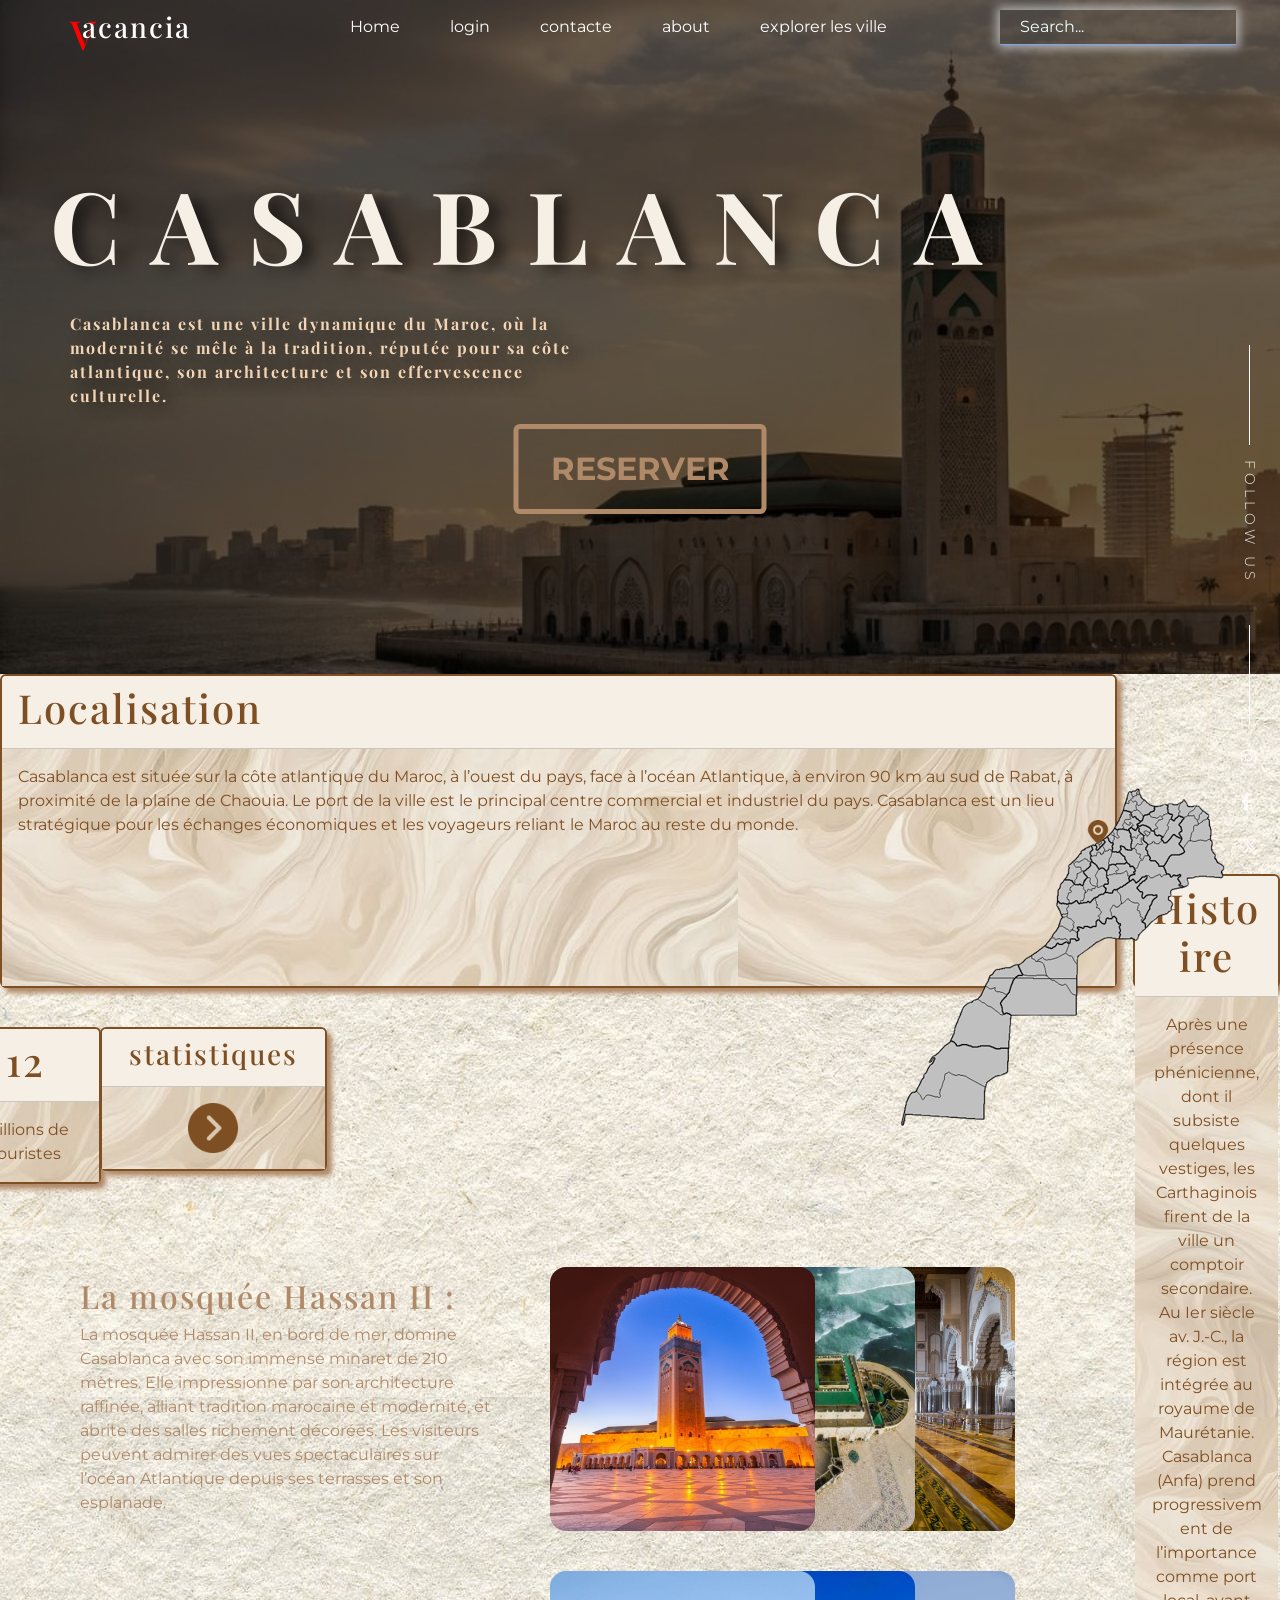
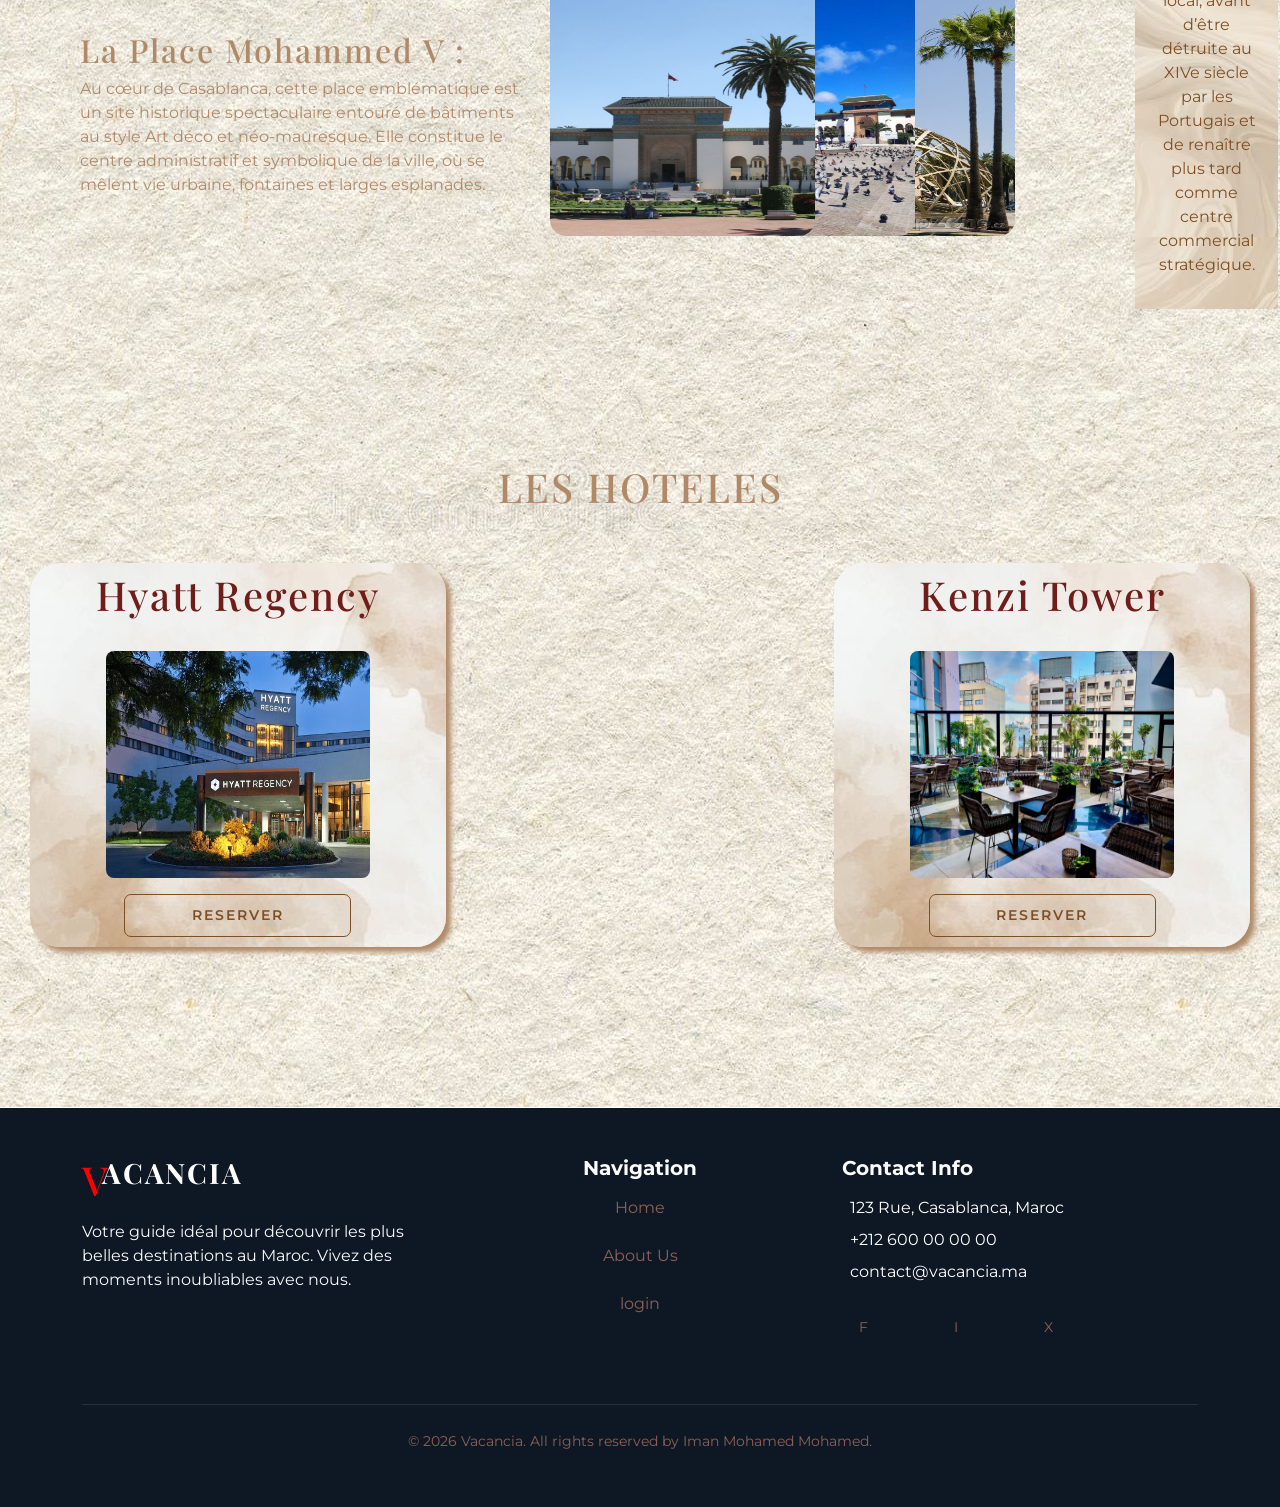
<file: casa.html>
<!DOCTYPE html>
<html lang="fr">

    <head>
        <title>Positionnement flottant</title>
        <meta charset="utf-8">
        <meta name="viewport" content="width=device-width, initial-scale=1.0">
        <link rel="stylesheet" href="https://cdn.jsdelivr.net/npm/bootstrap@5.3.3/dist/css/bootstrap.min.css">
        <link rel="stylesheet" href="css/casa.css">
        <link href="https://fonts.googleapis.com/css2?family=Montserrat:wght@400;500&family=Playfair+Display:wght@400;700&display=swap" rel="stylesheet">
        <link rel="stylesheet" href="https://cdnjs.cloudflare.com/ajax/libs/font-awesome/6.4.2/css/all.min.css" />
    </head>

    <body style="background :url(imag/background.jpeg)">
        <nav id="home">
            <h3 class="ms-5 text-white row">
                <p class="h1 col-1" style="color: rgb(255, 0, 0)">V</p>
                acancia
            </h3>
            <ul class="nav_menu">
                <li><a href="index.html">Home</a></li>
                <li><a href="login.html">login</a></li>
                <li><a href="#contacte">contacte</a></li>
                <li><a href="about.html">about</a></li>
                <li><a href="#marakich">explorer les ville</a></li>
            </ul>
            <div class="search">
                <input type="text" class="input1" placeholder="   Search..." />
            </div>
        </nav>
        <div class="social-sidebar">
            <div class="line top-line pt-5"></div>
            <span class="follow-text">FOLLOW US</span>
            <div class="line bottom-line pt-5"></div>
            <div class="icons-container">
                <a href="#"><i class="fab fa-instagram"></i></a>
                <a href="#"><i class="fab fa-facebook-f"></i></a>
                <a href="#"><i class="fab fa-x-twitter"></i></a>
            </div>
        </div>
        <div>
            <div class="tête">
                <h1 class="casa" id="ville-titre">CASABLANCA</h1>
                <div class="descreption">
                    <p>Casablanca est une ville dynamique du Maroc,
                        où la modernité se mêle à la tradition, réputée pour sa côte atlantique,
                        son architecture et son effervescence culturelle.</p>
                </div>
                <button class="slice">
                        <span class="text"><a href="reservation.html">RESERVER</a></span>
                </button>
            </div>
            <div class="d-flex dv2 gap-3">
                <div class="card Localisation" style=" border: 2px solid #7f4f24;box-shadow: 5px 5px 5px #b08968;">
                    <div class="card-header" style="background-color: #F5EFE6;color: #7f4f24;">
                        <h1>Localisation</h1>
                    </div>
                    <div class="card-body" style="background-image: url(imag/cardbk.jpg); color: #7f4f24;">
                        <p id="ville-localisation">Casablanca est située sur la côte atlantique du Maroc, à l’ouest du
                            pays,
                            face à l’océan Atlantique, à environ 90 km au sud de Rabat, à proximité de la plaine de
                            Chaouia.
                            Le port de la ville est le principal centre commercial et industriel du pays.
                            Casablanca est un lieu stratégique pour les échanges économiques et les voyageurs reliant le
                            Maroc au reste du monde.
                        </p>
                    </div>
                </div>
                <div class="card Histoire" style=" border: 2px solid #7f4f24; box-shadow: 5px 5px 5px #b08968;">
                    <div class="card-header" style="background-color: #F5EFE6;color: #7f4f24;">
                        <h1>Histoire</h1>
                    </div>
                    <div class="card-body" style="background-image: url(imag/cardbk.jpg); color: #7f4f24;">
                        <p id="ville-histoire">Après une présence phénicienne, dont il subsiste quelques vestiges, les
                            Carthaginois firent de la ville un comptoir secondaire.
                            Au Ier siècle av. J.-C., la région est intégrée au royaume de Maurétanie. Casablanca (Anfa)
                            prend progressivement de l’importance comme port local,
                            avant d’être détruite au XIVe siècle par les Portugais et de renaître plus tard comme centre
                            commercial stratégique.</p>
                    </div>
                </div>
            </div>
            <div class="map">
                <img src="imag/map.png">
                <img src="imag/ps.png" class="pos">
            </div>
            <div class="dv">
                <div class="statistiques card" style=" border: 2px solid #7f4f24;box-shadow: 5px 5px 5px #b08968;">
                    <div class="card-header" style="background-color: #F5EFE6;color: #7f4f24;">
                        <h3>statistiques</h3>
                    </div>
                    <div class="card-body" style="background-image: url(imag/cardbk.jpg); color: #7f4f24;"><img
                            src="imag/next.png" class="fl1"></div>
                </div>
                <div class="statistiques1 card" style=" border: 2px solid #7f4f24;box-shadow: 5px 5px 5px #b08968;">
                    <div style="background-color: #F5EFE6;color: #7f4f24;" class="card-header">
                        <h1>12</h1>
                    </div>
                    <div style="background-image: url(imag/cardbk.jpg); color: #7f4f24;" class="card-body">millions de
                        touristes</div>
                </div>
                <div class="statistiques2 card" style=" border: 2px solid #7f4f24;box-shadow: 5px 5px 5px #b08968;">
                    <div style="background-color: #F5EFE6;color: #7f4f24;" class="card-header">
                        <h1>65%</h1>
                    </div>
                    <div style="background-image: url(imag/cardbk.jpg); color: #7f4f24;" class="card-body">des touriste
                        arrivent
                        désormais</div>
                </div>
                <div class="statistiques3 card" style=" border: 2px solid #7f4f24;box-shadow: 5px 5px 5px #b08968;">
                    <div style="background-color: #F5EFE6;color: #7f4f24;" class="card-header">
                        <h2>30 000</h2>
                    </div>
                    <div style="background-image: url(imag/cardbk.jpg); color: #7f4f24;" class="card-body">nouveaux lits
                    </div>
                </div>
            </div>
            <div>
                <div class="d-flex flex-row gap-3 groupe-image1">
                    <div class="mn1">
                        <h2 style="color: #b08968;">La mosquée Hassan II :</h2>
                        <p style="color: #b08968;">La mosquée Hassan II, en bord de mer, domine Casablanca avec son
                            immense minaret de 210 mètres.
                            Elle impressionne par son architecture raffinée, alliant tradition marocaine et modernité,
                            et abrite des salles richement décorées.
                            Les visiteurs peuvent admirer des vues spectaculaires sur l’océan Atlantique depuis ses
                            terrasses et son esplanade. </p>
                    </div>
                    <img src="imag/cas1.jpg" class="img3">
                    <img src="imag/cas2.jpg" class="img7">
                    <img src="imag/cas3.jpg" class="img8">
                </div>
                <div class="d-flex flex-row gap-5 groupe-image2">
                    <div class="mn2">
                        <h2 style="color: #b08968;">La Place Mohammed V :</h2>
                        <p style="color: #b08968;">Au cœur de Casablanca, cette place emblématique est un site
                            historique spectaculaire entouré de bâtiments au style Art déco et néo-mauresque.
                            Elle constitue le centre administratif et symbolique de la ville, où se mêlent vie urbaine,
                            fontaines et larges esplanades.
                        </p>
                    </div>
                    <img src="imag/cas4.jpg" class="img4">
                    <img src="imag/cas5.jpg" class="img5">
                    <img src="imag/cas6.jpg" class="img6">
                </div>
            </div>
            <div class="d-flex flex-row justify-content-between">
                <div class="card1 hotel1" style="background: url(imag/hotelbk.jpg);box-shadow: 5px 5px 5px #b08968;">
                    <div class="card-header1" style="color: #6f1d1b;">
                        <h1>Hyatt Regency</h1>
                    </div>
                    <div class="card-body1"><img src="imag/hotel3.jpg" class="image-hotel"></div>
                    <button class="reservation" style="width: 6cm; margin: auto;"><a target="_blank"
                            href="https://www.hyatt.com/loyalty/fr-FR"
                            style="text-decoration: none; color: #7f4f24;">RESERVER</button>
                </div>
                <div>
                    <h1 class="hotel" style="color: #b08968;">LES HOTELES</h1>
                </div>
                <div class="card1 hotel1" style="background: url(imag/hotelbk.jpg);box-shadow: 5px 5px 5px #b08968;">
                    <div class="card-header1" style="color: #6f1d1b;">
                        <h1>Kenzi Tower </h1>
                    </div>
                    <div class="card-body1"><img src="imag/hotel4.jpg" class="image-hotel"></div>
                    <button class="reservation" style="width: 6cm; margin: auto;"><a target="_blank"
                            href="https://www.kenzi-hotels.com/kenzi-tower/?utm_source=TC_google&utm_medium=cpc&utm_term=kenzi%20tower%20casablanca&gclsrc=aw.ds&gad_source=1&gad_campaignid=367555865&gbraid=0AAAAADd-tx8oXJQQ3kRzWDMFg8xd2LeHF&gclid=Cj0KCQiAprLLBhCMARIsAEDhdPdl3RZZ8pHfFXvkMrHh39tuS9K4dieeHb1nBQADRActI-euKnMBhS8aAisPEALw_wcB"
                            style="text-decoration: none; color: #7f4f24;">RESERVER</a></button>
                </div>
            </div>
        </div>
        <!-- ============footer============ -->

    <footer class="text-white pt-5  fot">
        <div class="container">
            <div class="row">
                <div class="col-md-4 mb-4">
                    <h3 class="fw-bold text-uppercase text-white row">
                        <p class="h1 col-1" style="color: rgb(255, 0, 0)">V</p>
                        acancia
                    </h3>
                    <p class="text-light">
                        Votre guide idéal pour découvrir les plus belles destinations au Maroc. Vivez des moments
                        inoubliables avec
                        nous.
                    </p>
                </div>

                <div class="col-md-4 mb-4 text-center">
                    <h5 class="fw-bold mb-3">Navigation</h5>
                    <ul class="list-unstyled">
                        <li class="pb-4">
                            <a href="#home" style="text-decoration: none; color:#8c6155">Home</a>
                        </li>
                        <li class="pb-4">
                            <a href="#about" style="text-decoration: none; color: #8c6155">About Us</a>
                        </li>
                        <li class="pb-4">
                            <a href="login.html" style="text-decoration: none; color:#8c6155">login</a>
                        </li>
                    </ul>
                </div>

                <div id="contacte" class="col-md-4 mb-4">
                    <h5 class="fw-bold mb-3">Contact Info</h5>
                    <ul class="list-unstyled">
                        <li class="mb-2">
                            <i class="bi bi-xl bi-geo-alt-fill me-2"></i> 123 Rue,
                            Casablanca, Maroc
                        </li>
                        <li class="mb-2">
                            <i class="bi bi-telephone-fill me-2"></i> +212 600 00 00 00
                        </li>
                        <li class="mb-2">
                            <i class="bi bi-envelope-fill me-2"></i> contact@vacancia.ma
                        </li>
                    </ul>
                    <div class="mt-3">
                        <a href="#" class="btn btn-outline btn-sm rounded-circle me-5 p-3">F</a>
                        <a href="#" class="btn btn-outline btn-sm rounded-circle me-5 p-3">I</a>
                        <a href="#" class="btn btn-outline btn-sm rounded-circle p-3">X</a>
                    </div>
                </div>
            </div>

            <hr class="mt-4 border-secondary" />
            <div class="text-center text pt-2">
                <small>&copy; 2026 Vacancia. All rights reserved by Iman Mohamed
                    Mohamed.</small>
            </div>
        </div>
    </footer>
        <script>
            window.onscroll = function () {
                var element = document.body;

                if (window.pageYOffset > 550) {
                    element.classList.add("scrolled");
                } else {
                    element.classList.remove("scrolled");
                }
            };

        </script>
    </body>

    </html>
</file>
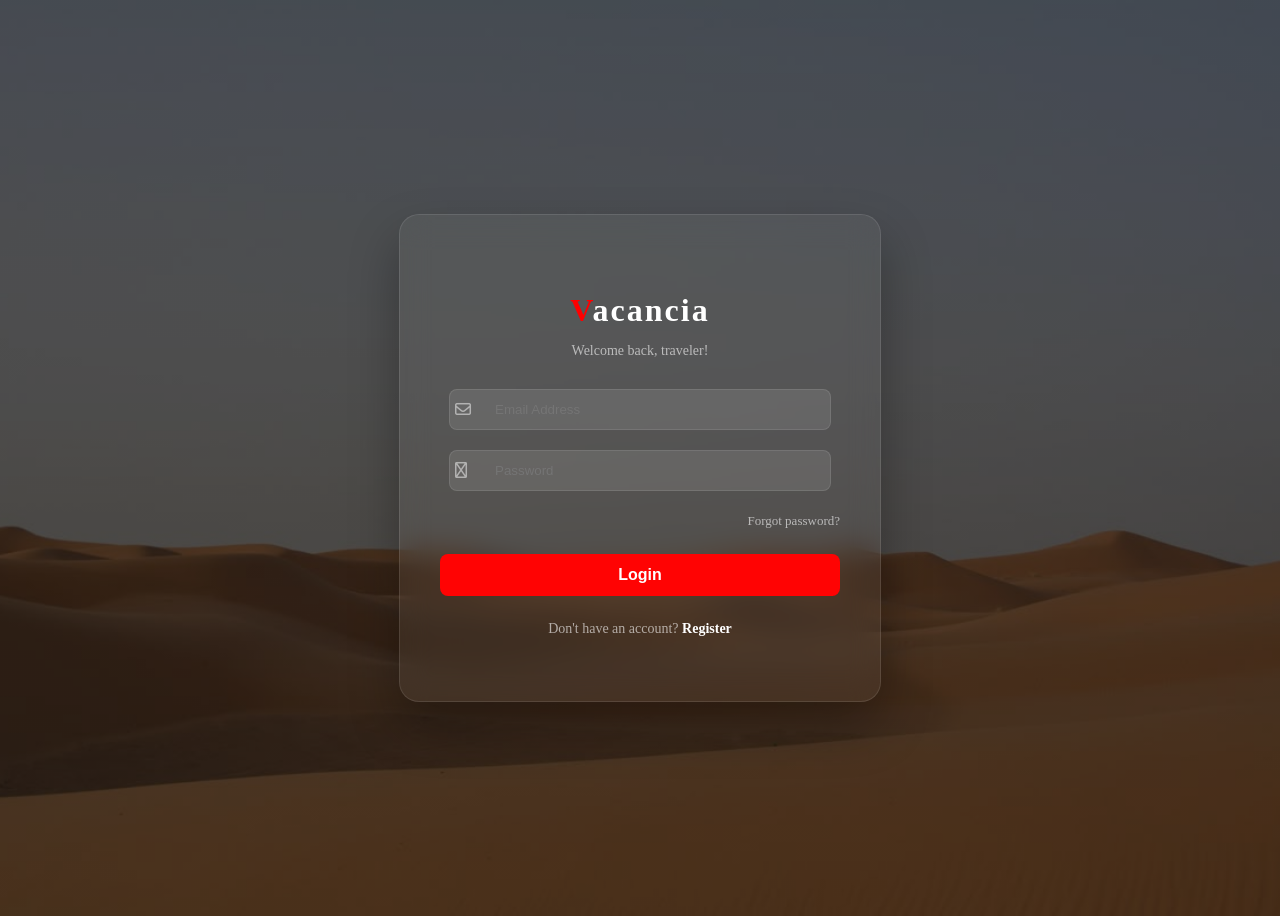
<file: login.html>
<!DOCTYPE html>
<html lang="en">
<head>
    <meta charset="UTF-8">
    <meta name="viewport" content="width=device-width, initial-scale=1.0">
    <title>Vacancia | Login</title>
    <link rel="stylesheet" href="css/login.css">
    <link href="https://fonts.googleapis.com/css2?family=Poppins:wght@300;400;600&display=swap" rel="stylesheet">
    <link rel="stylesheet" href="https://cdnjs.cloudflare.com/ajax/libs/font-awesome/6.4.2/css/all.min.css">
</head>
<body class="login-page">

    <div class="login-wrapper">
        <div class="login-box">
            <div class="login-header">
                <h2><span style="color:red">V</span>acancia</h2>
                <p>Welcome back, traveler!</p>
            </div>

            <form action="#" method="post">
                <div class="input-group">
                    <i class="fa-regular fa-envelope"></i>
                    <input type="email" placeholder="Email Address" id="email" name="email" required>
                </div>

                <div class="input-group">
                    <i class="fa-regular fa-lock"></i>
                    <input type="password" placeholder="Password" id="password" name="password"  required>
                </div>

                <div class="forgot-pass">
                    <a href="#">Forgot password?</a>
                </div>

                <button type="submit" class="login-btn">Login</button>

                <div class="register-link">
                    <p>Don't have an account? <a href="#">Register</a></p>
                </div>
            </form>
        </div>
    </div>

</body>
</html>
</file>
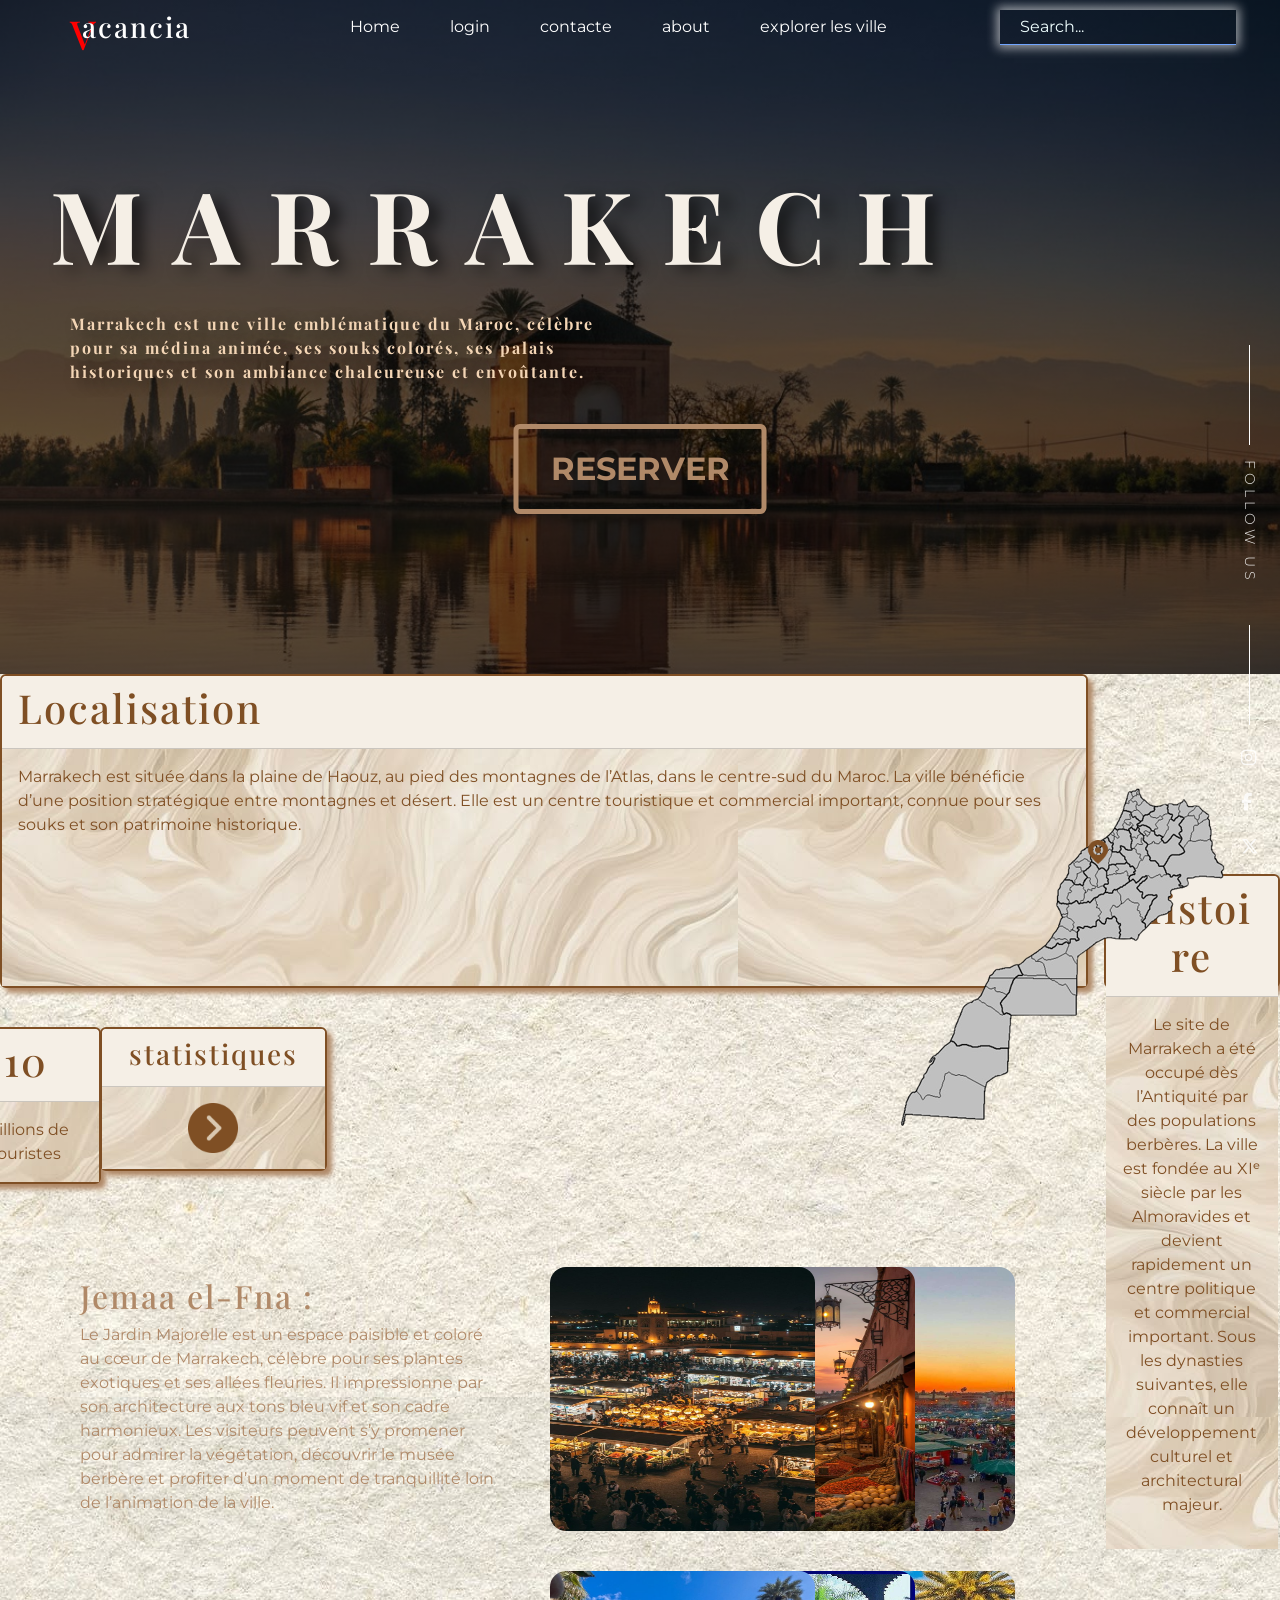
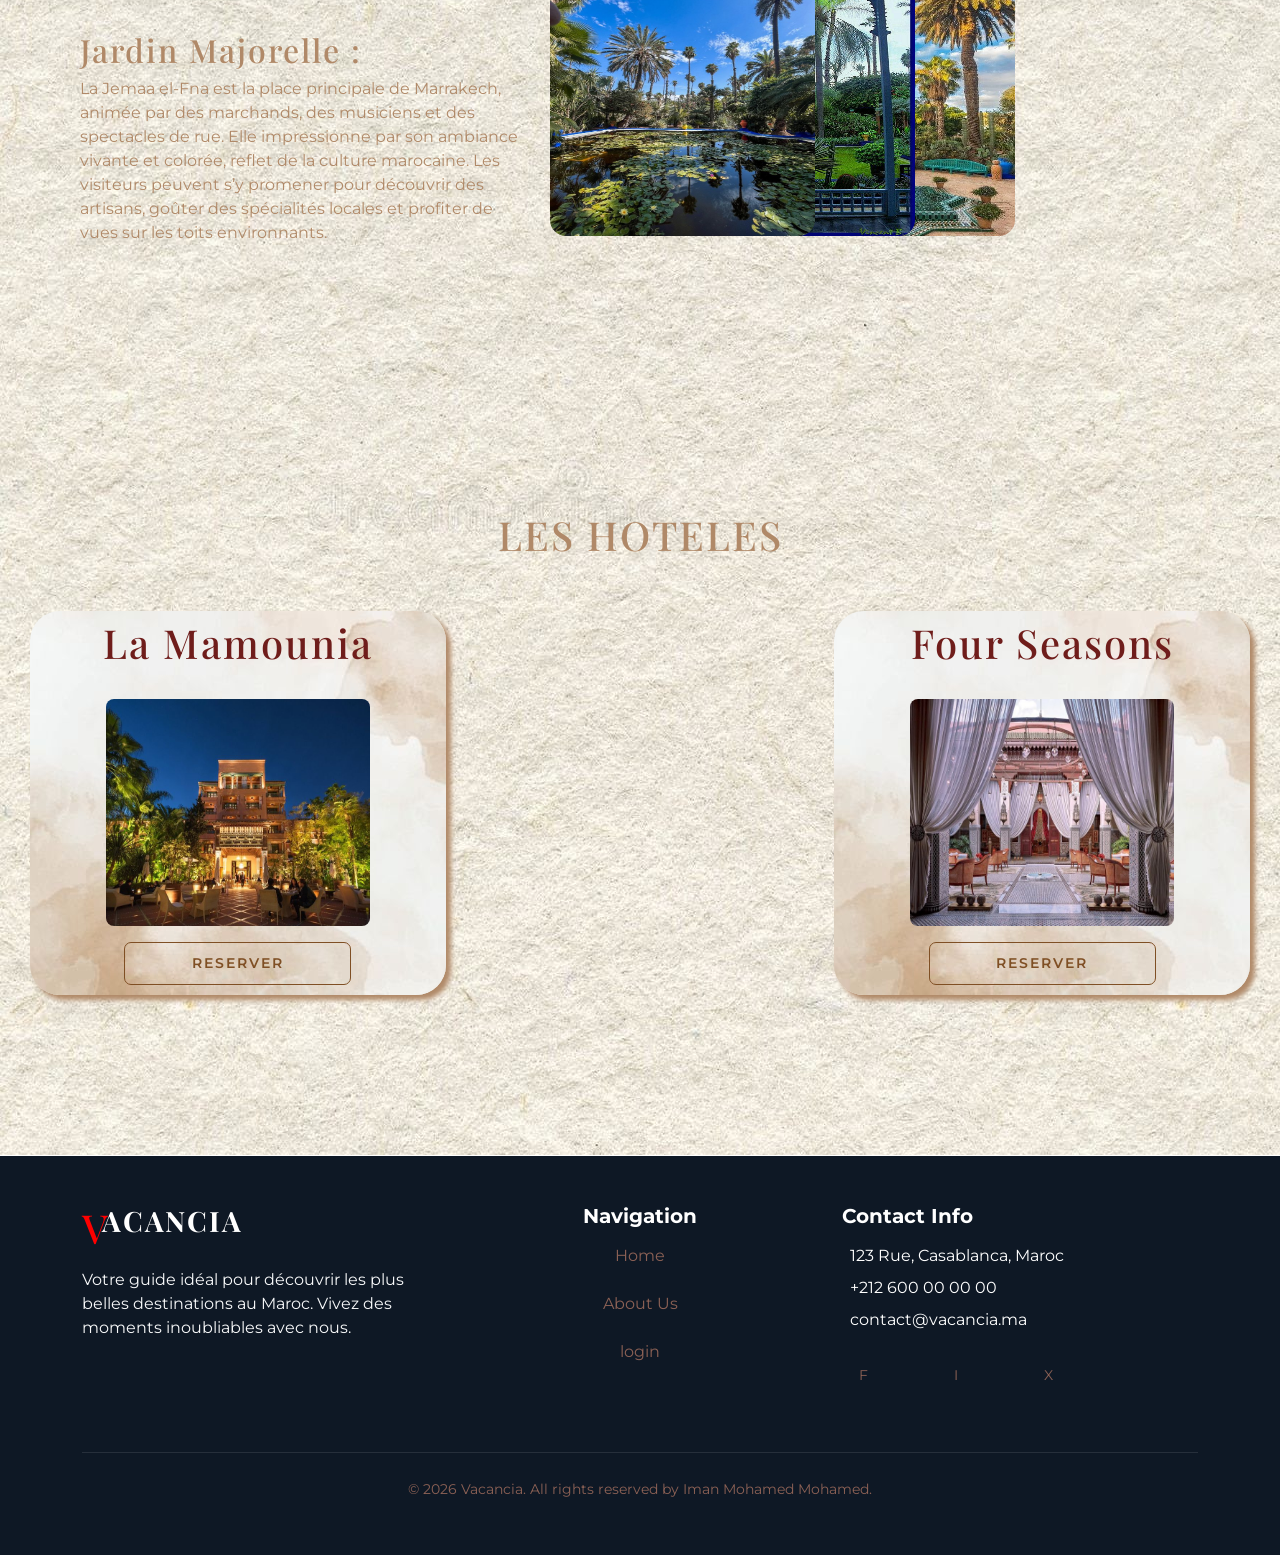
<file: marrakech.html>
<!DOCTYPE html>
<html lang="fr">

    <head>
        <title>Positionnement flottant</title>
        <meta charset="utf-8">
        <meta name="viewport" content="width=device-width, initial-scale=1.0">
        <link rel="stylesheet" href="https://cdn.jsdelivr.net/npm/bootstrap@5.3.3/dist/css/bootstrap.min.css">
        <link rel="stylesheet" href="css/marrakech.css">
        <link href="https://fonts.googleapis.com/css2?family=Montserrat:wght@400;500&family=Playfair+Display:wght@400;700&display=swap" rel="stylesheet">
        <link
            href="https://fonts.googleapis.com/css2?family=Montserrat:wght@400;500&family=Playfair+Display:wght@400;700&display=swap"
            rel="stylesheet">
        <link rel="stylesheet" href="https://cdnjs.cloudflare.com/ajax/libs/font-awesome/6.4.2/css/all.min.css" />
        <link href="https://fonts.googleapis.com/css2?family=Playfair+Display:wght@500&display=swap" rel="stylesheet" />
    </head>

    <body style="background :url(imag/background.jpeg)">
        <nav id="home">
            <h3 class="ms-5 text-white row">
                <p class="h1 col-1" style="color: rgb(255, 0, 0)">V</p>
                acancia
            </h3>
            <ul class="nav_menu">
                <li><a href="index.html">Home</a></li>
                <li><a href="login.html">login</a></li>
                <li><a href="#contacte">contacte</a></li>
                <li><a href="about.html">about</a></li>
                <li><a href="#marakich">explorer les ville</a></li>
            </ul>
            <div class="search">
                <input type="text" class="input1" placeholder="   Search..." />
            </div>
        </nav>
        <div class="social-sidebar">
            <div class="line top-line pt-5"></div>
            <span class="follow-text">FOLLOW US</span>
            <div class="line bottom-line pt-5"></div>
            <div class="icons-container">
                <a href="#"><i class="fab fa-instagram"></i></a>
                <a href="#"><i class="fab fa-facebook-f"></i></a>
                <a href="#"><i class="fab fa-x-twitter"></i></a>
            </div>
        </div>
        <div>
            <div class="tête">
                <h1 class="marrakeck" id="ville-titre">MARRAKECH</h1>
                <div class="descreption">
                    <p>Marrakech est une ville emblématique du Maroc, 
                        célèbre pour sa médina animée, ses souks colorés, 
                        ses palais historiques et son ambiance chaleureuse et envoûtante.</p>
                </div>
                <button class="slice">
                        <span class="text">
                            <a href="reservation.html">RESERVER</a>
                        </span>
                </button>
            </div>
            <div class="d-flex dv2 gap-3">
                <div class="card Localisation" style=" border: 2px solid #7f4f24;box-shadow: 5px 5px 5px #b08968;">
                    <div class="card-header" style="background-color: #F5EFE6;color: #7f4f24;">
                        <h1>Localisation</h1>
                    </div>
                    <div class="card-body" style="background-image: url(imag/cardbk.jpg); color: #7f4f24;">
                        <p id="ville-localisation">Marrakech est située dans la plaine de Haouz, au pied des montagnes de l’Atlas, 
                            dans le centre-sud du Maroc. La ville bénéficie d’une position stratégique entre montagnes et désert. 
                            Elle est un centre touristique et commercial important, connue pour ses souks et son patrimoine historique.
                        </p>
                    </div>
                </div>
                <div class="card Histoire" style=" border: 2px solid #7f4f24; box-shadow: 5px 5px 5px #b08968;">
                    <div class="card-header" style="background-color: #F5EFE6;color: #7f4f24;">
                        <h1>Histoire</h1>
                    </div>
                    <div class="card-body" style="background-image: url(imag/cardbk.jpg); color: #7f4f24;">
                        <p id="ville-histoire">Le site de Marrakech a été occupé dès l’Antiquité par des populations berbères. 
                            La ville est fondée au XIᵉ siècle par les Almoravides et devient rapidement un centre politique et commercial important. 
                            Sous les dynasties suivantes, elle connaît un développement culturel et architectural majeur.</p>
                    </div>
                </div>
            </div>
            <div class="map">
                <img src="imag/map.png">
                <img src="imag/ps.png" class="pos">
            </div>
            <div class="dv">
                <div class="statistiques card" style=" border: 2px solid #7f4f24;box-shadow: 5px 5px 5px #b08968;">
                    <div class="card-header" style="background-color: #F5EFE6;color: #7f4f24;">
                        <h3>statistiques</h3>
                    </div>
                    <div class="card-body" style="background-image: url(imag/cardbk.jpg); color: #7f4f24;"><img
                            src="imag/next.png" class="fl1"></div>
                </div>
                <div class="statistiques1 card" style=" border: 2px solid #7f4f24;box-shadow: 5px 5px 5px #b08968;">
                    <div style="background-color: #F5EFE6;color: #7f4f24;" class="card-header">
                        <h1>10</h1>
                    </div>
                    <div style="background-image: url(imag/cardbk.jpg); color: #7f4f24;" class="card-body">millions de
                        touristes</div>
                </div>
                <div class="statistiques2 card" style=" border: 2px solid #7f4f24;box-shadow: 5px 5px 5px #b08968;">
                    <div style="background-color: #F5EFE6;color: #7f4f24;" class="card-header">
                        <h1>60%</h1>
                    </div>
                    <div style="background-image: url(imag/cardbk.jpg); color: #7f4f24;" class="card-body">des touriste
                        arrivent
                        désormais</div>
                </div>
                <div class="statistiques3 card" style=" border: 2px solid #7f4f24;box-shadow: 5px 5px 5px #b08968;">
                    <div style="background-color: #F5EFE6;color: #7f4f24;" class="card-header">
                        <h2>25 000</h2>
                    </div>
                    <div style="background-image: url(imag/cardbk.jpg); color: #7f4f24;" class="card-body">nouveaux lits
                    </div>
                </div>
            </div>
            <div>
                <div class="d-flex flex-row gap-3 groupe-image1">
                    <div class="mn1">
                        <h2 style="color: #b08968;">Jemaa el-Fna :</h2>
                        <p style="color: #b08968;">Le Jardin Majorelle est un espace paisible et coloré au cœur de Marrakech, 
                            célèbre pour ses plantes exotiques et ses allées fleuries. Il impressionne par son architecture aux tons bleu vif et son cadre harmonieux. 
                            Les visiteurs peuvent s’y promener pour admirer la végétation, 
                            découvrir le musée berbère et profiter d’un moment de tranquillité loin de l’animation de la ville.</p>
                    </div>
                    <img src="imag/mar1.jpg" class="img3">
                    <img src="imag/mar2.jpg" class="img7">
                    <img src="imag/mar3.jpg" class="img8">
                </div>
                <div class="d-flex flex-row gap-5 groupe-image2">
                    <div class="mn2">
                        <h2 style="color: #b08968;">Jardin Majorelle :</h2>
                        <p style="color: #b08968;">La Jemaa el-Fna est la place principale de Marrakech, 
                            animée par des marchands, des musiciens et des spectacles de rue. 
                            Elle impressionne par son ambiance vivante et colorée, reflet de la culture marocaine. 
                            Les visiteurs peuvent s’y promener pour découvrir des artisans,
                             goûter des spécialités locales et profiter de vues sur les toits environnants.
                        </p>
                    </div>
                    <img src="imag/mar4.jpg" class="img4">
                    <img src="imag/mar5.jpg" class="img5">
                    <img src="imag/mar6.jpg" class="img6">
                </div>
            </div>
            <div class="d-flex flex-row justify-content-between">
                <div class="card1 hotel1" style="background: url(imag/hotelbk.jpg);box-shadow: 5px 5px 5px #b08968;">
                    <div class="card-header1" style="color: #6f1d1b;">
                        <h1>La Mamounia</h1>
                    </div>
                    <div class="card-body1"><img src="imag/hotel7.jpg" class="image-hotel"></div>
                    <button class="reservation" style="width: 6cm; margin: auto;"><a target="_blank"
                            href="https://www.lartisien.com/hotel/la-mamounia-marrakech?utm_source=google&utm_medium=cpc&utm_campaign=EN_S-Hotels_ACQ_MAR_La_Mamounia_-_151&gad_source=1&gad_campaignid=21426361363&gbraid=0AAAAAD3Bl8b2BC1QS61TkRfVK64aa0kNt&gclid=Cj0KCQiAprLLBhCMARIsAEDhdPftTaAivtKPFZuYUv68ZrGkZ-P-cs-kwSV90ZMSMOx-kyFGiKBH1SwaArNHEALw_wcB"
                            style="text-decoration: none; color: #7f4f24;">RESERVER</button>
                </div>
                <div>
                    <h1 class="hotel" style="color: #b08968;">LES HOTELES</h1>
                </div>
                <div class="card1 hotel1" style="background: url(imag/hotelbk.jpg);box-shadow: 5px 5px 5px #b08968;">
                    <div class="card-header1" style="color: #6f1d1b;">
                        <h1>Four Seasons</h1>
                    </div>
                    <div class="card-body1"><img src="imag/hotel8.jpg" class="image-hotel"></div>
                    <button class="reservation" style="width: 6cm; margin: auto;"><a target="_blank"
                            href="https://www.royalmansour.com/"
                            style="text-decoration: none; color: #7f4f24;">RESERVER</a></button>
                </div>
            </div>
        </div>
        <!-- ============footer============ -->

    <footer class="text-white pt-5  fot">
        <div class="container">
            <div class="row">
                <div class="col-md-4 mb-4">
                    <h3 class="fw-bold text-uppercase text-white row">
                        <p class="h1 col-1" style="color: rgb(255, 0, 0)">V</p>
                        acancia
                    </h3>
                    <p class="text-light">
                        Votre guide idéal pour découvrir les plus belles destinations au Maroc. Vivez des moments
                        inoubliables avec
                        nous.
                    </p>
                </div>

                <div class="col-md-4 mb-4 text-center">
                    <h5 class="fw-bold mb-3">Navigation</h5>
                    <ul class="list-unstyled">
                        <li class="pb-4">
                            <a href="#home" style="text-decoration: none; color:#8c6155">Home</a>
                        </li>
                        <li class="pb-4">
                            <a href="#about" style="text-decoration: none; color: #8c6155">About Us</a>
                        </li>
                        <li class="pb-4">
                            <a href="login.html" style="text-decoration: none; color:#8c6155">login</a>
                        </li>
                    </ul>
                </div>

                <div id="contacte" class="col-md-4 mb-4">
                    <h5 class="fw-bold mb-3">Contact Info</h5>
                    <ul class="list-unstyled">
                        <li class="mb-2">
                            <i class="bi bi-xl bi-geo-alt-fill me-2"></i> 123 Rue,
                            Casablanca, Maroc
                        </li>
                        <li class="mb-2">
                            <i class="bi bi-telephone-fill me-2"></i> +212 600 00 00 00
                        </li>
                        <li class="mb-2">
                            <i class="bi bi-envelope-fill me-2"></i> contact@vacancia.ma
                        </li>
                    </ul>
                    <div class="mt-3">
                        <a href="#" class="btn btn-outline btn-sm rounded-circle me-5 p-3">F</a>
                        <a href="#" class="btn btn-outline btn-sm rounded-circle me-5 p-3">I</a>
                        <a href="#" class="btn btn-outline btn-sm rounded-circle p-3">X</a>
                    </div>
                </div>
            </div>

            <hr class="mt-4 border-secondary" />
            <div class="text-center text pt-2">
                <small>&copy; 2026 Vacancia. All rights reserved by Iman Mohamed
                    Mohamed.</small>
            </div>
        </div>
    </footer>
        <script>
            window.onscroll = function () {
                var element = document.body;

                if (window.pageYOffset > 550) {
                    element.classList.add("scrolled");
                } else {
                    element.classList.remove("scrolled");
                }
            };

        </script>
    </body>

    </html>
</file>
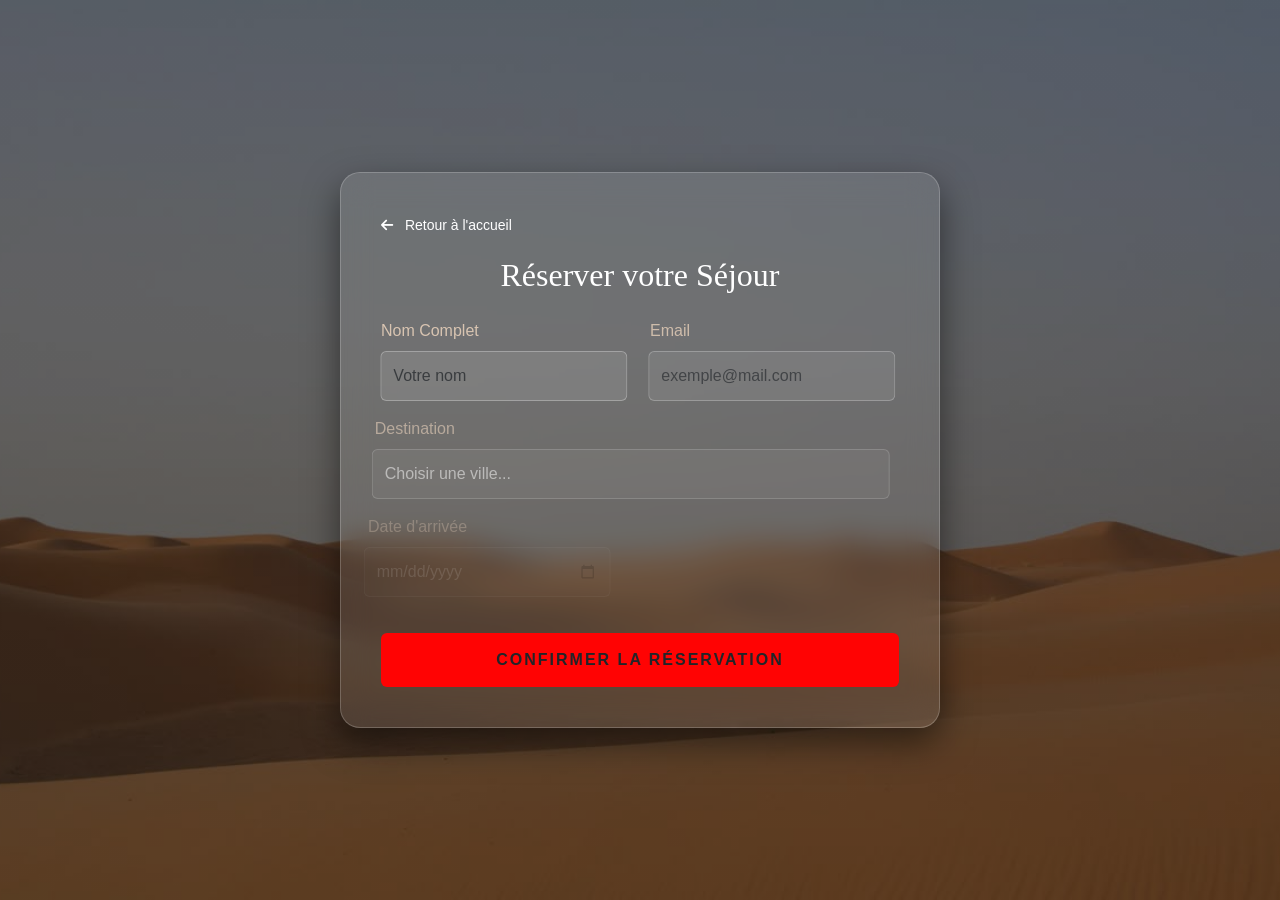
<file: reservation.html>
<!DOCTYPE html>
<html lang="fr">

<head>
    <meta charset="UTF-8">
    <meta name="viewport" content="width=device-width, initial-scale=1.0">
    <title>Vacancia - Réservation</title>
    <link rel="stylesheet" href="https://cdn.jsdelivr.net/npm/bootstrap@5.3.3/dist/css/bootstrap.min.css">
    <link rel="stylesheet" href="https://cdnjs.cloudflare.com/ajax/libs/font-awesome/6.4.2/css/all.min.css">
    <link rel="stylesheet" href="css/reservation.css">
</head>

<body>

    <div class="res-card" id="reservationForm">
        <a href="index.html" class="back-home"><i class="fas fa-arrow-left me-2"></i> Retour à l'accueil</a>

        <h2 class="text-center mb-4" style="font-family: 'Playfair Display', serif;">Réserver votre Séjour</h2>

        <form>
            <div class="row">
                <div class="col-md-6 mb-3">
                    <label class="label-custom">Nom Complet</label>
                    <input type="text" class="form-control" id="Complet" name="Complet" placeholder="Votre nom">
                </div>
                <div class="col-md-6 mb-3">
                    <label class="label-custom">Email</label>
                    <input type="email" class="form-control" id="Email" name="Email"  placeholder="exemple@mail.com">
                </div>
            </div>

            <div class="mb-3">
                <label class="label-custom">Destination</label>
                <select class="form-select" id="Destination" name="Destination">
                    <option selected>Choisir une ville...</option>
                    <option value="rabat">Rabat</option>
                    <option value="marrakech">Marrakech</option>
                    <option value="casablanca">Casablanca</option>
                    <option value="tanger">Tanger</option>
                </select>
            </div>

            <div class="row">
                <div class="col-md-6 mb-3">
                    <label class="label-custom">Date d'arrivée</label>
                    <input type="date" class="form-control" id="date" name="date">
                </div>
                <div class="col-md-6 mb-3">
                    <label class="label-custom">Nombre de personnes</label>
                    <input type="number" class="form-control" min="1" value="1">
                </div>
            </div>

            <button type="submit" class="btn btn-reserve w-100">CONFIRMER LA RÉSERVATION</button>
        </form>
    </div>

    <script src="https://cdnjs.cloudflare.com/ajax/libs/gsap/3.12.2/gsap.min.js"></script>
    <script>
        // Animation melli k-t-hll l-page
        gsap.from("#reservationForm", {
            duration: 1.2,
            y: 100,
            opacity: 0,
            ease: "power4.out"
        });

        gsap.from(".label-custom, .form-control, .form-select", {
            duration: 0.8,
            x: -20,
            opacity: 0,
            stagger: 0.1,
            delay: 0.5
        });
    </script>
</body>

</html>
</file>
<file: css/casa.css>
body {
    font-family: 'Montserrat', sans-serif;
    color: #333;
}

h1,
h2,
h3,
.casa,
.card-header,
.card-header1,
.descreption {
    font-family: 'Playfair Display', serif;
    letter-spacing: 2px;
}

/* Mlli n-scrolly-iw, ay haja wast .social-sidebar ghadi t-beddel */

.scrolled .social-sidebar .follow-text {
  color: #000000;
  /* L-ktaba t-welli k-khla */
}

.scrolled .social-sidebar .line {
  background: #000000;
  /* L-khotout y-welliw k-khlin */
}

.scrolled .social-sidebar .icons-container a {
  color: #000000 !important;
  /* L-icons y-welliw k-khlin */
}

/* Hover mlli t-welli scrolled (t9der t-khallih hmer kif derti) */

.scrolled .social-sidebar .icons-container a:hover {
  color: #ff0303 !important;
}
span a{
    text-decoration: none;

    color: #b08968;
}
span a:hover {
    color:    #202020;
}
.rabat {
    letter-spacing: 20px;
    font-weight: 700;
}
.casa {
    letter-spacing: 20px;
    font-weight: 700;
}

.tête {
    background:
        linear-gradient(rgba(0, 0, 0, 0.6), rgba(0, 0, 0, 0.6)),
        url("../imag/casabk.jpg");
    background-size: cover;
    background-attachment: fixed;
    height: 18cm;
    text-shadow: 10px 4px 15px rgba(0, 0, 0, 0.6);
    margin-top: -90px;
    padding-top: 90px;
}

nav {
    display: flex;
    padding: 10px;
    width: 100%;
    position: relative;
    top: 0px;
    z-index: 1;
}

.nav_menu {
    list-style: none;
    display: flex;
    gap: 50px;
    margin: auto;
    padding: 0;
    position: absolute;
    left: 350px;
    top: 15px;
}

nav ul li a {
    text-decoration: none;
    color: #ffffff;
    transition: all 0.2s ease-in-out;
}

nav ul li :hover {
    text-decoration-line: wheat;
    color: #ff0303;
    border-bottom: 2px solid #ff0303;
    padding-bottom: 7px;
}

.input1 {
    border: 2px solid #ccc;
    padding: 5px 8px;
    outline: none;
    transition: 0.3s;
    background-color: #ffffff00;
    border-bottom: 1px solid white;
    border-top: none;
    border-left: none;
    border-right: none;
    position: absolute;
    top: 10px;
    left: 1000px;
    border-color: #71a5ff;
    box-shadow: 0 0 10px 3px rgba(255, 255, 255, 0.6);
    color: aliceblue;
}

.input1::placeholder {
    color: azure;
}

.input1:focus {
    border-color: #06090e;
    box-shadow: 0 0 10px 3px rgba(255, 0, 0, 0.6);
    color: rgb(255, 255, 255);
}

.social-sidebar {
    position: fixed;
    right: 20px;
    bottom: 40px;
    display: flex;
    flex-direction: column;
    align-items: center;
    gap: 15px;
    z-index: 100;
}

.follow-text {
    color: #ffffff;
    writing-mode: vertical-rl;
    font-size: 14px;
    height: 150px;
    letter-spacing: 4px;
    font-weight: 300;
    opacity: 0.9;
}

.line {
    width: 1px;
    background: #ffffff;
    opacity: 1;
}

.top-line {
    height: 100px;
}

.bottom-line {
    height: 100px;
    margin-bottom: 5px;
}

.icons-container {
    display: flex;
    flex-direction: column;
    gap: 18px;
}

.icons-container a {
    color: #ffffff !important;
    font-size: 1.1rem;
    text-decoration: none;
    transition: all 0.3s ease;
    opacity: 0.8;
}

.icons-container a:hover {
    opacity: 1;
    transform: scale(1.2);
    color: #ff0303 !important;
}

.casa {
    letter-spacing: 30px;
    color: #F5EFE6;
    margin-top: 80px;
    font-size: 100px;
    margin-left: 50px;
}

.dv2 {
    margin-bottom: -500px;
}

.descreption {
    border-radius: 15px;
    width: 15cm;
    height: 3.5cm;
    padding-left: 20px;
    padding-right: 20px;
    padding-top: 20px;
    margin-left: 50px;
    color: #f3d5b5;
    font-weight: bolder;
}

.localisation {
    width: 10cm;
    margin-top: 200px;
    margin-left: 50px;
    text-align: center;
}

.Histoire {
    width: 10cm;
    height: 3cm;
    margin-top: 200px;
    text-align: center;
}

.slice {
    --c1: #202020;
    --c2: #b08968;
    --size-letter: 32px;
    padding: 0.5em 1em;
    font-size: var(--size-letter);

    background-color: transparent;
    border: calc(var(--size-letter) / 6) solid var(--c2);
    border-radius: 0.2em;
    cursor: pointer;
    margin-left: 50%;
    overflow: hidden;
    position: relative;
    transition: 300ms cubic-bezier(0.83, 0, 0.17, 1);
    transform: translate(-50%);

    &>.text {
        font-weight: 700;
        color: var(--c2);
        position: relative;
        z-index: 1;
        transition: color 700ms cubic-bezier(0.83, 0, 0.17, 1);
        width: 1cm;
        height: 1cm;
    }
}

.slice::after {
    content: "";

    width: 0;
    height: calc(300% + 1em);

    position: absolute;
    translate: -50% -50%;
    inset: 50%;
    rotate: 30deg;

    background-color: var(--c2);
    transition: 1000ms cubic-bezier(0.83, 0, 0.17, 1);
}

.slice:hover {
    &>.text {
        color: var(--c1);
    }

    &::after {
        width: calc(120% + 1em);
    }
}

.slice:active {
    scale: 0.98;
    filter: brightness(0.9);
}

.div2 {
    padding-left: 430px;
    margin-top: -170px;
    position: relative;
}

.im {
    width: 7cm;
    height: 7cm;
    border-radius: 16px;
    position: absolute;
    z-index: 4;
}

.im1 {
    width: 6.5cm;
    height: 6.5cm;
    border-radius: 16px;
    position: absolute;
    margin-left: 190px;
    margin-top: 10px;
    z-index: 3;
}

.im2 {
    width: 6cm;
    height: 6cm;
    border-radius: 16px;
    position: absolute;
    margin-left: 370px;
    margin-top: 20px;
    z-index: 2;
}

.im3 {
    width: 5.5cm;
    height: 5.5cm;
    border-radius: 16px;
    position: absolute;
    margin-left: 490px;
    margin-top: 30px;
    z-index: 1;
}

.fl {
    width: 50px;
    height: 50px;
    margin-left: -60px;
    margin-top: 100px;
    margin-right: 19px;
}

.fl1 {
    width: 50px;
    height: 50px;
}

.fr {
    width: 50px;
    height: 50px;
    margin-left: 710px;
    margin-top: 100px;
}

.fr:hover {
    transform: translate(20px, 0);
    transition-duration: 1s;
    cursor: pointer;
}

.fl:hover {
    transform: translate(-20px, 0);
    transition-duration: 1s;
    cursor: pointer;
}

.map {
    margin-top: 300px;
    margin-left: 900px;
    position: relative;
}

.pos {
    position: absolute;
    width: 24px;
    height: 24px;
    top: 32px;
    left: 186px;
}

.dv {
    display: flex;
    flex-direction: row;
    margin-top: -150px;
    margin-left: 100px;
    position: relative;
    margin-bottom: -200px;
}

.statistiques {
    width: 4cm;
    width: 6cm;
    text-align: center;
    position: absolute;
    z-index: 4;
    margin-top: 50px;
}

.dv:hover .statistiques1 {
    transform: translate(150px, 0);
    transition-duration: 3s;
}

.dv:hover .statistiques2 {
    transform: translate(300px, 0);
    transition-duration: 3s;
}

.dv:hover .statistiques3 {
    transform: translate(450px, 0);
    transition-duration: 3s;
}

.statistiques1 {
    width: 4cm;
    width: 4cm;
    text-align: center;
    position: absolute;
    z-index: 3;
    left: -150px;
    margin-top: 50px;
}

.statistiques2 {
    width: 4cm;
    width: 4cm;
    text-align: center;
    position: absolute;
    z-index: 2;
    left: -300px;
    margin-top: 50px;
}

.statistiques3 {
    width: 4cm;
    width: 4cm;
    text-align: center;
    position: absolute;
    z-index: 1;
    left: -450px;
    margin-top: 50px;

}

.mn1 {
    color: white;
    margin-left: 80px;
    margin-top: 500px;
    width: 11cm;
    position: relative;
}

.mn2 {
    color: white;
    margin-left: 80px;
    margin-top: 100px;
    width: 12cm;
    position: relative;
}

.img3 {
    width: 7cm;
    height: 7cm;
    border-radius: 16px;
    margin-top: 490px;
    position: absolute;
    z-index: 3;
    left: 550px;
}

.groupe-image1:hover .mn1 {
    transform: translate(-50px, 0);
    transition-duration: 2s;
}

.groupe-image1:hover .img8 {
    transform: translate(200px, 0);
    transition-duration: 2s;
}

.groupe-image1:hover .img7 {
    transform: translate(50px, 0);
    transition-duration: 2s;
}

.groupe-image1:hover .img3 {
    transform: translate(-100px, 0);
    transition-duration: 2s;
}

.img7 {
    width: 7cm;
    height: 7cm;
    border-radius: 16px;
    margin-top: 490px;
    position: absolute;
    z-index: 2;
    left: 650px;
}

.img8 {
    width: 7cm;
    height: 7cm;
    border-radius: 16px;
    margin-top: 490px;
    position: absolute;
    z-index: 1;
    left: 750px;
}

.img4 {
    width: 7cm;
    height: 7cm;
    border-radius: 16px;
    margin-top: 40px;
    position: absolute;
    z-index: 3;
    left: 550px;
}

.img5 {
    width: 7cm;
    height: 7cm;
    border-radius: 16px;
    margin-top: 40px;
    position: absolute;
    z-index: 2;
    left: 650px;
}

.img6 {
    width: 7cm;
    height: 7cm;
    border-radius: 16px;
    margin-top: 40px;
    position: absolute;
    z-index: 1;
    left: 750px;
}

.groupe-image2:hover .img6 {
    transform: translate(200px, 0);
    transition-duration: 2s;
}

.groupe-image2:hover .img5 {
    transform: translate(50px, 0);
    transition-duration: 2s;
}

.groupe-image2:hover .img4 {
    transform: translate(-100px, 0);
    transition-duration: 2s;
}

.groupe-image2:hover .mn2 {
    transform: translate(-80px, 0);
    transition-duration: 2s;
}

.reservation {
    position: relative;
    padding: 10px 20px;
    border-radius: 7px;
    border: 1px solid rgb(127, 79, 36);
    font-size: 14px;
    text-transform: uppercase;
    font-weight: 600;
    letter-spacing: 2px;
    background: transparent;
    color: #7f4f24;
    overflow: hidden;
    box-shadow: 0 0 0 0 transparent;
    -webkit-transition: all 0.2s ease-in;
    -moz-transition: all 0.2s ease-in;
    transition: all 0.2s ease-in;
}

.reservation:hover {
    background: rgb(245, 239, 230);
    box-shadow: 0 0 30px 5px rgba(245, 239, 230, 0.815);
    -webkit-transition: all 0.2s ease-out;
    -moz-transition: all 0.2s ease-out;
    transition: all 0.2s ease-out;
}

.reservation:hover::before {
    -webkit-animation: sh02 0.5s 0s linear;
    -moz-animation: sh02 0.5s 0s linear;
    animation: sh02 0.5s 0s linear;
}

.reservation::before {
    content: '';
    display: block;
    width: 0px;
    height: 86%;
    position: absolute;
    top: 7%;
    left: 0%;
    opacity: 0;
    background: #fff;
    box-shadow: 0 0 50px 30px #fff;
    -webkit-transform: skewX(-20deg);
    -moz-transform: skewX(-20deg);
    -ms-transform: skewX(-20deg);
    -o-transform: skewX(-20deg);
    transform: skewX(-20deg);
}

@keyframes sh02 {
    from {
        opacity: 0;
        left: 0%;
    }

    50% {
        opacity: 1;
    }

    to {
        opacity: 0;
        left: 100%;
    }
}

.reservation:active {
    box-shadow: 0 0 0 0 transparent;
    -webkit-transition: box-shadow 0.2s ease-in;
    -moz-transition: box-shadow 0.2s ease-in;
    transition: box-shadow 0.2s ease-in;
}

.hotel1 {
    width: 11cm;
    text-align: center;
    margin-top: 350px;
    margin-left: 30px;
    margin-right: 30px;
    margin-bottom: 60px;
    padding-bottom: 10px;
}

.image-hotel {
    width: 7cm;
    height: 6cm;
    border-radius: 8px;
}

.card1 {
    position: relative;
    display: flex;
    flex-direction: column;
    min-width: 0;
    word-wrap: break-word;
    background-clip: border-box;
    border-radius: 30px;

}

.card-header1 {
    padding: 0.5rem 1rem;
    margin-bottom: 0;
    font-weight: 500;
}

.card-body1 {
    flex: 1 1 auto;
    padding: 1rem 1rem;
    border: none;
}

.hotel {
    margin-top: 250px;
}

.fot {
  margin-top: 100px;
  position: relative;
  height: 400px;
  border-top: 1px solid #fff;
  background-color:#0e1825;
}
.btn{
  color: #8c6155;
}
small{
  color: #8c6155;
}

@media (max-width: 768px) {
  body {
    overflow-x: hidden;
  }

  nav {
    position: absolute;
    top: 0;
    left: 0;
    right: 0;
    z-index: 20;
    flex-wrap: wrap;
    align-items: center;
    height: auto;
    padding: 14px 16px 20px;
    background: linear-gradient(180deg, rgba(8, 14, 24, 0.78) 0%, rgba(8, 14, 24, 0.45) 55%, rgba(8, 14, 24, 0) 100%);
  }

  nav h3 {
    font-size: 1.35rem;
    margin: 0 !important;
    padding: 0;
    flex: 0 0 auto;
    text-shadow: 1px 2px 8px rgba(0, 0, 0, 0.75);
  }

  .nav_menu {
    position: static;
    left: auto;
    top: auto;
    order: 3;
    width: 100%;
    margin: 16px 0 0;
    padding: 0;
    font-size: 15px;
    flex-wrap: wrap;
    justify-content: center;
    gap: 10px 16px;
  }

  .nav_menu a {
    text-shadow: 1px 2px 8px rgba(0, 0, 0, 0.75);
  }

  .search,
  .input1,
  .social-sidebar {
    display: none;
  }

  .marrakeck,
  .casa,
  .rabat,
  .tanger {
    font-size: clamp(26px, 8vw, 42px) !important;
    letter-spacing: 4px;
    margin-left: 0 !important;
    margin-top: 30px !important;
    text-align: center;
  }

  .tête {
    height: auto !important;
    min-height: 100vh;
    margin-top: 0;
    padding: 190px 16px 60px;
    background-attachment: scroll;
    background-size: cover;
    background-position: center;
  }

  .descreption {
    width: min(92%, 520px);
    height: auto;
    margin: 24px auto 0 !important;
    padding: 18px;
    font-size: 15px;
  }

  .slice {
    display: block;
    margin: 34px auto 0 !important;
    transform: none;
    font-size: 20px;
  }

  .dv2 {
    flex-direction: column !important;
    align-items: center !important;
    gap: 24px !important;
    margin: 40px 0 0 !important;
    padding: 0 16px;
  }

  .dv2 > .card,
  .Localisation,
  .localisation,
  .Histoire {
    width: 100% !important;
    max-width: 520px;
    height: auto !important;
    margin: 0 !important;
  }

  .dv2 .card-header h1 {
    font-size: 24px;
  }

  .map {
    position: relative;
    width: min(92%, 520px);
    margin: 50px auto 0 !important;
    text-align: center;
  }

  .map img {
    max-width: 100%;
    height: auto;
  }

  .pos {
    left: auto !important;
    margin-left: 0 !important;
  }

  .dv {
    display: flex;
    flex-direction: column !important;
    align-items: center !important;
    gap: 20px;
    position: relative;
    width: min(92%, 420px);
    margin: 50px auto 0 !important;
    height: auto;
  }

  .statistiques,
  .statistiques1,
  .statistiques2,
  .statistiques3 {
    position: relative !important;
    left: auto !important;
    width: 100% !important;
    margin: 0 !important;
    transform: none !important;
  }

  .dv:hover .statistiques1,
  .dv:hover .statistiques2,
  .dv:hover .statistiques3 {
    transform: none;
  }

  .groupe-image1,
  .groupe-image2 {
    display: flex;
    flex-direction: column !important;
    align-items: center !important;
    gap: 18px;
    margin-top: 50px;
  }

  .img3,
  .img4,
  .img5,
  .img6,
  .img7,
  .img8 {
    position: relative !important;
    left: auto !important;
    width: min(88vw, 320px) !important;
    height: 240px !important;
    object-fit: cover;
    margin: 0 auto !important;
    flex: 0 0 auto;
  }

  .mn1,
  .mn2 {
    position: relative;
    width: min(92vw, 520px);
    margin: 0 auto !important;
    padding: 0 16px;
    text-align: center;
  }

  .mn1 h2,
  .mn2 h2 {
    font-size: 24px;
  }

  .d-flex.flex-row.justify-content-between {
    flex-direction: column !important;
    align-items: center !important;
    gap: 24px;
    padding: 0 16px;
    margin-top: 60px;
  }

  .hotel1 {
    width: 100% !important;
    max-width: 420px;
    margin: 0 0 30px !important;
  }

  .image-hotel {
    width: 100%;
    height: auto;
    max-height: 260px;
    object-fit: cover;
  }

  .hotel {
    margin-top: 20px !important;
    text-align: center;
    font-size: 30px;
  }

  .reservation {
    width: auto !important;
    max-width: 100%;
    margin: 0 auto 18px !important;
    display: inline-block;
  }

  .fot {
    position: static;
    height: auto;
    margin-top: 60px;
    padding: 40px 0 20px;
  }

  .fot .container {
    text-align: center;
    padding-left: 18px;
    padding-right: 18px;
  }

  .fot h3.row {
    justify-content: center;
    margin-left: 0 !important;
  }

  nav h3 .col-1,
  .fot h3.row .col-1 {
    flex: 0 0 auto;
    width: auto;
    padding: 0;
    margin: 0;
    text-align: left;
  }

  .fot .btn-sm {
    margin: 0 8px !important;
  }
}
</file>
<file: css/login.css>
.login-page {
    background: linear-gradient(rgba(0,0,0,0.6), rgba(0,0,0,0.6)), 
                url("../imag/sahrap1.jpg");
    background-size: cover;
    background-position: center;
    height: 100vh;
    display: flex;
    justify-content: center;
    align-items: center;
}


.login-box {
    background: rgba(255, 255, 255, 0.05);
    backdrop-filter: blur(15px);
    -webkit-backdrop-filter: blur(15px);
    border: 1px solid rgba(255, 255, 255, 0.1);
    padding: 50px 40px;
    border-radius: 20px;
    width: min(400px, calc(100vw - 32px));
    text-align: center;
    box-shadow: 0 25px 50px rgba(0,0,0,0.3);
}

.login-header h2 {
    font-size: 32px;
    color: white;
    margin-bottom: 10px;
    letter-spacing: 2px;
}

.login-header p {
    color: rgba(255, 255, 255, 0.6);
    font-size: 14px;
    margin-bottom: 30px;
}

/* Style d l-Inputs */
.input-group {
    position: relative;
    margin-bottom: 20px;
}

.input-group i {
    position: absolute;
    left: 15px;
    top: 50%;
    transform: translateY(-50%);
    color: rgba(255, 255, 255, 0.5);
}

.input-group input {
    width: 80%;
    padding: 12px 15px 12px 45px;
    background: rgba(255, 255, 255, 0.1);
    border: 1px solid rgba(255, 255, 255, 0.1);
    border-radius: 8px;
    color: white;
    outline: none;
    transition: 0.3s;
}

.input-group input:focus {
    border-color: #ff0303;
    background: rgba(255, 255, 255, 0.15);
}

.forgot-pass {
    text-align: right;
    margin-bottom: 25px;
}

.forgot-pass a {
    color: rgba(255, 255, 255, 0.6);
    font-size: 13px;
    text-decoration: none;
}

/* Login Button */
.login-btn {
    width: 100%;
    padding: 12px;
    border: none;
    border-radius: 8px;
    background: #ff0303;
    color: white;
    font-weight: 600;
    cursor: pointer;
    transition: 0.3s;
    font-size: 16px;
}

.login-btn:hover {
    background: #cc0202;
    transform: translateY(-2px);
    box-shadow: 0 10px 20px rgba(255, 3, 3, 0.3);
}

.register-link {
    margin-top: 25px;
    font-size: 14px;
    color: rgba(255, 255, 255, 0.6);
}

.register-link a {
    color: white;
    text-decoration: none;
    font-weight: 600;
}

@media (max-width: 768px) {
    body {
        overflow-x: hidden;
    }

    .login-page {
        height: auto;
        min-height: 100vh;
        padding: 40px 16px;
        background-attachment: scroll;
    }

    .login-box {
        padding: 32px 20px;
    }

    .login-header h2 {
        font-size: 26px;
    }

    .input-group input {
        width: 100%;
        box-sizing: border-box;
        font-size: 16px;
    }
}
</file>
<file: css/marrakech.css>
body {
    font-family: 'Montserrat', sans-serif;
    color: #333;
}

h1,
h2,
h3,
.marrakeck,
.card-header,
.card-header1,
.descreption {
    font-family: 'Playfair Display', serif;
    letter-spacing: 2px;
}
/* Mlli n-scrolly-iw, ay haja wast .social-sidebar ghadi t-beddel */

.scrolled .social-sidebar .follow-text {
  color: #000000;
  /* L-ktaba t-welli k-khla */
}

.scrolled .social-sidebar .line {
  background: #000000;
  /* L-khotout y-welliw k-khlin */
}

.scrolled .social-sidebar .icons-container a {
  color: #000000 !important;
  /* L-icons y-welliw k-khlin */
}

/* Hover mlli t-welli scrolled (t9der t-khallih hmer kif derti) */

.scrolled .social-sidebar .icons-container a:hover {
  color: #ff0303 !important;
}
span a{
    text-decoration: none;

    color: #b08968;
}
span a:hover {
    color:    #202020;
}
.rabat {
    letter-spacing: 20px;
    font-weight: 700;
}

.marrakeck {
    letter-spacing: 20px;
    font-weight: 700;
}
.tête {
    background:
        linear-gradient(rgba(0, 0, 0, 0.6), rgba(0, 0, 0, 0.6)),
        url("../imag/mkch.jpg");
    background-size: cover;
    background-attachment: fixed;
    height: 18cm;
    text-shadow: 10px 4px 15px rgba(0,0,0,0.6);
    margin-top: -90px;
    padding-top: 90px;
}
nav {
  display: flex;
  padding: 10px;
  width: 100%;
  position: relative;
  top: 0px;
  z-index: 1;
}

.nav_menu {
  list-style: none;
  display: flex;
  gap: 50px;
  margin: auto;
  padding: 0;
  position: absolute;
  left: 350px;
  top: 15px;
}

nav ul li a {
  text-decoration: none;
  color: #ffffff;
  transition: all 0.2s ease-in-out;
}

nav ul li :hover {
  text-decoration-line: wheat;
  color: #ff0303;
  border-bottom: 2px solid #ff0303;
  padding-bottom: 7px;
}

.input1 {
  border: 2px solid #ccc;
  padding: 5px 8px;
  outline: none;
  transition: 0.3s;
  background-color: #ffffff00;
  border-bottom: 1px solid white;
  border-top: none;
  border-left: none;
  border-right: none;
  position: absolute;
  top: 10px;
  left: 1000px;
  border-color: #71a5ff;
  box-shadow: 0 0 10px 3px rgba(255, 255, 255, 0.6);
  color: aliceblue;
}

.input1::placeholder {
  color: azure;
}

.input1:focus {
  border-color: #06090e;
  box-shadow: 0 0 10px 3px rgba(255, 0, 0, 0.6);
  color: rgb(255, 255, 255);
}
.social-sidebar {
  position: fixed;
  right: 20px;
  bottom: 40px;
  display: flex;
  flex-direction: column;
  align-items: center;
  gap: 15px;
  z-index: 100;
}

.follow-text {
  color: #ffffff;
  writing-mode: vertical-rl;
  font-size: 14px;
  height: 150px;
  letter-spacing: 4px;
  font-weight: 300;
  opacity: 0.9;
}

.line {
  width: 1px;
  background: #ffffff;
  opacity: 1;
}

.top-line {
  height: 100px;
}

.bottom-line {
  height: 100px;
  margin-bottom: 5px;
}

.icons-container {
  display: flex;
  flex-direction: column;
  gap: 18px;
}

.icons-container a {
  color: #ffffff !important;
  font-size: 1.1rem;
  text-decoration: none;
  transition: all 0.3s ease;
  opacity: 0.8;
}

.icons-container a:hover {
  opacity: 1;
  transform: scale(1.2);
  color: #ff0303 !important;
}
.marrakeck {
    letter-spacing: 30px;
    color: #F5EFE6;
    margin-top: 80px;
    font-size: 100px;
    margin-left: 50px;
}

.dv2 {
    margin-bottom: -500px;
}

.descreption {
    border-radius: 15px;
    width: 15cm;
    height: 3.5cm;
    padding-left: 20px;
    padding-right: 20px;
    padding-top: 20px;
    margin-left: 50px;
    color: #f3d5b5;
    font-weight: bolder;
}

.localisation {
    width: 10cm;
    margin-top: 200px;
    margin-left: 50px;
    text-align: center;
}

.Histoire {
    width: 10cm;
    height: 3cm;
    margin-top: 200px;
    text-align: center;
}
.div2 {
    padding-left: 430px;
    margin-top: -170px;
    position: relative;
}

.im {
    width: 7cm;
    height: 7cm;
    border-radius: 16px;
    position: absolute;
    z-index: 4;
}

.im1 {
    width: 6.5cm;
    height: 6.5cm;
    border-radius: 16px;
    position: absolute;
    margin-left: 190px;
    margin-top: 10px;
    z-index: 3;
}

.im2 {
    width: 6cm;
    height: 6cm;
    border-radius: 16px;
    position: absolute;
    margin-left: 370px;
    margin-top: 20px;
    z-index: 2;
}

.im3 {
    width: 5.5cm;
    height: 5.5cm;
    border-radius: 16px;
    position: absolute;
    margin-left: 490px;
    margin-top: 30px;
    z-index: 1;
}

.fl {
    width: 50px;
    height: 50px;
    margin-left: -60px;
    margin-top: 100px;
    margin-right: 19px;
}

.fl1 {
    width: 50px;
    height: 50px;
}

.fr {
    width: 50px;
    height: 50px;
    margin-left: 710px;
    margin-top: 100px;
}

.fr:hover {
    transform: translate(20px, 0);
    transition-duration: 1s;
    cursor: pointer;
}

.fl:hover {
    transform: translate(-20px, 0);
    transition-duration: 1s;
    cursor: pointer;
}

.map {
    margin-top: 300px;
    margin-left: 900px;
    position: relative;
}

.pos {
    position: absolute;
    width: 24px;
    height: 24px;
    top: 52px;
    left: 186px;
}

.dv {
    display: flex;
    flex-direction: row;
    margin-top: -150px;
    margin-left: 100px;
    position: relative;
    margin-bottom: -200px;
}

.statistiques {
    width: 4cm;
    width: 6cm;
    text-align: center;
    position: absolute;
    z-index: 4;
    margin-top: 50px;
}
.slice {
    --c1: #202020;
    --c2: #b08968;
    --size-letter: 32px;
    padding: 0.5em 1em;
    font-size: var(--size-letter);

    background-color: transparent;
    border: calc(var(--size-letter) / 6) solid var(--c2);
    border-radius: 0.2em;
    cursor: pointer;
    margin-left: 50%;
    overflow: hidden;
    position: relative;
    transition: 300ms cubic-bezier(0.83, 0, 0.17, 1);
    transform: translate(-50%);

    &>.text {
        font-weight: 700;
        color: var(--c2);
        position: relative;
        z-index: 1;
        transition: color 700ms cubic-bezier(0.83, 0, 0.17, 1);
        width: 1cm;
        height: 1cm;
    }
}

.slice::after {
    content: "";

    width: 0;
    height: calc(300% + 1em);

    position: absolute;
    translate: -50% -50%;
    inset: 50%;
    rotate: 30deg;

    background-color: var(--c2);
    transition: 1000ms cubic-bezier(0.83, 0, 0.17, 1);
}

.slice:hover {
    &>.text {
        color: var(--c1);
    }

    &::after {
        width: calc(120% + 1em);
    }
}

.slice:active {
    scale: 0.98;
    filter: brightness(0.9);
}

.dv:hover .statistiques1 {
    transform: translate(150px, 0);
    transition-duration: 3s;
}

.dv:hover .statistiques2 {
    transform: translate(300px, 0);
    transition-duration: 3s;
}

.dv:hover .statistiques3 {
    transform: translate(450px, 0);
    transition-duration: 3s;
}

.statistiques1 {
    width: 4cm;
    width: 4cm;
    text-align: center;
    position: absolute;
    z-index: 3;
    left: -150px;
    margin-top: 50px;
}

.statistiques2 {
    width: 4cm;
    width: 4cm;
    text-align: center;
    position: absolute;
    z-index: 2;
    left: -300px;
    margin-top: 50px;
}

.statistiques3 {
    width: 4cm;
    width: 4cm;
    text-align: center;
    position: absolute;
    z-index: 1;
    left: -450px;
    margin-top: 50px;

}

.mn1 {
    color: white;
    margin-left: 80px;
    margin-top: 500px;
    width: 11cm;
    position: relative;
}

.mn2 {
    color: white;
    margin-left: 80px;
    margin-top: 100px;
    width: 12cm;
    position: relative;
}

.img3 {
    width: 7cm;
    height: 7cm;
    border-radius: 16px;
    margin-top: 490px;
    position: absolute;
    z-index: 3;
    left: 550px;
}

.groupe-image1:hover .mn1 {
    transform: translate(-50px, 0);
    transition-duration: 2s;
}

.groupe-image1:hover .img8 {
    transform: translate(200px, 0);
    transition-duration: 2s;
}

.groupe-image1:hover .img7 {
    transform: translate(50px, 0);
    transition-duration: 2s;
}

.groupe-image1:hover .img3 {
    transform: translate(-100px, 0);
    transition-duration: 2s;
}

.img7 {
    width: 7cm;
    height: 7cm;
    border-radius: 16px;
    margin-top: 490px;
    position: absolute;
    z-index: 2;
    left: 650px;
}

.img8 {
    width: 7cm;
    height: 7cm;
    border-radius: 16px;
    margin-top: 490px;
    position: absolute;
    z-index: 1;
    left: 750px;
}

.img4 {
    width: 7cm;
    height: 7cm;
    border-radius: 16px;
    margin-top: 40px;
    position: absolute;
    z-index: 3;
    left: 550px;
}

.img5 {
    width: 7cm;
    height: 7cm;
    border-radius: 16px;
    margin-top: 40px;
    position: absolute;
    z-index: 2;
    left: 650px;
}

.img6 {
    width: 7cm;
    height: 7cm;
    border-radius: 16px;
    margin-top: 40px;
    position: absolute;
    z-index: 1;
    left: 750px;
}

.groupe-image2:hover .img6 {
    transform: translate(200px, 0);
    transition-duration: 2s;
}

.groupe-image2:hover .img5 {
    transform: translate(50px, 0);
    transition-duration: 2s;
}

.groupe-image2:hover .img4 {
    transform: translate(-100px, 0);
    transition-duration: 2s;
}

.groupe-image2:hover .mn2 {
    transform: translate(-80px, 0);
    transition-duration: 2s;
}

.reservation {
    position: relative;
    padding: 10px 20px;
    border-radius: 7px;
    border: 1px solid rgb(127, 79, 36);
    font-size: 14px;
    text-transform: uppercase;
    font-weight: 600;
    letter-spacing: 2px;
    background: transparent;
    color: #7f4f24;
    overflow: hidden;
    box-shadow: 0 0 0 0 transparent;
    -webkit-transition: all 0.2s ease-in;
    -moz-transition: all 0.2s ease-in;
    transition: all 0.2s ease-in;
}

.reservation:hover {
    background: rgb(245, 239, 230);
    box-shadow: 0 0 30px 5px rgba(245, 239, 230, 0.815);
    -webkit-transition: all 0.2s ease-out;
    -moz-transition: all 0.2s ease-out;
    transition: all 0.2s ease-out;
}

.reservation:hover::before {
    -webkit-animation: sh02 0.5s 0s linear;
    -moz-animation: sh02 0.5s 0s linear;
    animation: sh02 0.5s 0s linear;
}

.reservation::before {
    content: '';
    display: block;
    width: 0px;
    height: 86%;
    position: absolute;
    top: 7%;
    left: 0%;
    opacity: 0;
    background: #fff;
    box-shadow: 0 0 50px 30px #fff;
    -webkit-transform: skewX(-20deg);
    -moz-transform: skewX(-20deg);
    -ms-transform: skewX(-20deg);
    -o-transform: skewX(-20deg);
    transform: skewX(-20deg);
}

@keyframes sh02 {
    from {
        opacity: 0;
        left: 0%;
    }

    50% {
        opacity: 1;
    }

    to {
        opacity: 0;
        left: 100%;
    }
}

.reservation:active {
    box-shadow: 0 0 0 0 transparent;
    -webkit-transition: box-shadow 0.2s ease-in;
    -moz-transition: box-shadow 0.2s ease-in;
    transition: box-shadow 0.2s ease-in;
}

.hotel1 {
    width: 11cm;
    text-align: center;
    margin-top: 350px;
    margin-left: 30px;
    margin-right: 30px;
    margin-bottom: 60px;
    padding-bottom: 10px;
}

.image-hotel {
    width: 7cm;
    height: 6cm;
    border-radius: 8px;
}

.card1 {
    position: relative;
    display: flex;
    flex-direction: column;
    min-width: 0;
    word-wrap: break-word;
    background-clip: border-box;
    border-radius: 30px;

}

.card-header1 {
    padding: 0.5rem 1rem;
    margin-bottom: 0;
    font-weight: 500;
}

.card-body1 {
    flex: 1 1 auto;
    padding: 1rem 1rem;
    border: none;
}

.hotel {
    margin-top: 250px;
}
.fot {
  margin-top: 100px;
  position: relative;
  height: 400px;
  border-top: 1px solid #fff;
  background-color:#0e1825;
}
.btn{
  color: #8c6155;
}
small{
  color: #8c6155;
}

@media (max-width: 768px) {
  body {
    overflow-x: hidden;
  }

  nav {
    position: absolute;
    top: 0;
    left: 0;
    right: 0;
    z-index: 20;
    flex-wrap: wrap;
    align-items: center;
    height: auto;
    padding: 14px 16px 20px;
    background: linear-gradient(180deg, rgba(8, 14, 24, 0.78) 0%, rgba(8, 14, 24, 0.45) 55%, rgba(8, 14, 24, 0) 100%);
  }

  nav h3 {
    font-size: 1.35rem;
    margin: 0 !important;
    padding: 0;
    flex: 0 0 auto;
    text-shadow: 1px 2px 8px rgba(0, 0, 0, 0.75);
  }

  .nav_menu {
    position: static;
    left: auto;
    top: auto;
    order: 3;
    width: 100%;
    margin: 16px 0 0;
    padding: 0;
    font-size: 15px;
    flex-wrap: wrap;
    justify-content: center;
    gap: 10px 16px;
  }

  .nav_menu a {
    text-shadow: 1px 2px 8px rgba(0, 0, 0, 0.75);
  }

  .search,
  .input1,
  .social-sidebar {
    display: none;
  }

  .marrakeck,
  .casa,
  .rabat,
  .tanger {
    font-size: clamp(26px, 8vw, 42px) !important;
    letter-spacing: 4px;
    margin-left: 0 !important;
    margin-top: 30px !important;
    text-align: center;
  }

  .tête {
    height: auto !important;
    min-height: 100vh;
    margin-top: 0;
    padding: 190px 16px 60px;
    background-attachment: scroll;
    background-size: cover;
    background-position: center;
  }

  .descreption {
    width: min(92%, 520px);
    height: auto;
    margin: 24px auto 0 !important;
    padding: 18px;
    font-size: 15px;
  }

  .slice {
    display: block;
    margin: 34px auto 0 !important;
    transform: none;
    font-size: 20px;
  }

  .dv2 {
    flex-direction: column !important;
    align-items: center !important;
    gap: 24px !important;
    margin: 40px 0 0 !important;
    padding: 0 16px;
  }

  .dv2 > .card,
  .Localisation,
  .localisation,
  .Histoire {
    width: 100% !important;
    max-width: 520px;
    height: auto !important;
    margin: 0 !important;
  }

  .dv2 .card-header h1 {
    font-size: 24px;
  }

  .map {
    position: relative;
    width: min(92%, 520px);
    margin: 50px auto 0 !important;
    text-align: center;
  }

  .map img {
    max-width: 100%;
    height: auto;
  }

  .pos {
    left: auto !important;
    margin-left: 0 !important;
  }

  .dv {
    display: flex;
    flex-direction: column !important;
    align-items: center !important;
    gap: 20px;
    position: relative;
    width: min(92%, 420px);
    margin: 50px auto 0 !important;
    height: auto;
  }

  .statistiques,
  .statistiques1,
  .statistiques2,
  .statistiques3 {
    position: relative !important;
    left: auto !important;
    width: 100% !important;
    margin: 0 !important;
    transform: none !important;
  }

  .dv:hover .statistiques1,
  .dv:hover .statistiques2,
  .dv:hover .statistiques3 {
    transform: none;
  }

  .groupe-image1,
  .groupe-image2 {
    display: flex;
    flex-direction: column !important;
    align-items: center !important;
    gap: 18px;
    margin-top: 50px;
  }

  .img3,
  .img4,
  .img5,
  .img6,
  .img7,
  .img8 {
    position: relative !important;
    left: auto !important;
    width: min(88vw, 320px) !important;
    height: 240px !important;
    object-fit: cover;
    margin: 0 auto !important;
    flex: 0 0 auto;
  }

  .mn1,
  .mn2 {
    position: relative;
    width: min(92vw, 520px);
    margin: 0 auto !important;
    padding: 0 16px;
    text-align: center;
  }

  .mn1 h2,
  .mn2 h2 {
    font-size: 24px;
  }

  .d-flex.flex-row.justify-content-between {
    flex-direction: column !important;
    align-items: center !important;
    gap: 24px;
    padding: 0 16px;
    margin-top: 60px;
  }

  .hotel1 {
    width: 100% !important;
    max-width: 420px;
    margin: 0 0 30px !important;
  }

  .image-hotel {
    width: 100%;
    height: auto;
    max-height: 260px;
    object-fit: cover;
  }

  .hotel {
    margin-top: 20px !important;
    text-align: center;
    font-size: 30px;
  }

  .reservation {
    width: auto !important;
    max-width: 100%;
    margin: 0 auto 18px !important;
    display: inline-block;
  }

  .fot {
    position: static;
    height: auto;
    margin-top: 60px;
    padding: 40px 0 20px;
  }

  .fot .container {
    text-align: center;
    padding-left: 18px;
    padding-right: 18px;
  }

  .fot h3.row {
    justify-content: center;
    margin-left: 0 !important;
  }

  nav h3 .col-1,
  .fot h3.row .col-1 {
    flex: 0 0 auto;
    width: auto;
    padding: 0;
    margin: 0;
    text-align: left;
  }

  .fot .btn-sm {
    margin: 0 8px !important;
  }
}
</file>
<file: css/reservation.css>
body {
  background:
    linear-gradient(rgba(0, 0, 0, 0.5), rgba(0, 0, 0, 0.5)),
    url("../imag/sahrap1.jpg");
  background-size: cover;
  background-position: center;
  background-attachment: fixed;
  font-family: "Poppins", sans-serif;
  color: #fff;
  height: 100vh;
  display: flex;
  align-items: center;
  justify-content: center;
}

.res-card {
  background: rgba(255, 255, 255, 0.1);
  backdrop-filter: blur(15px);
  border: 1px solid rgba(255, 255, 255, 0.2);
  border-radius: 20px;
  padding: 40px;
  width: 100%;
  max-width: 600px;
  box-shadow: 0 15px 35px rgba(0, 0, 0, 0.5);
}

.form-control,
.form-select {
  background: rgba(255, 255, 255, 0.1);
  border: 1px solid rgba(255, 255, 255, 0.3);
  color: #fff;
  padding: 12px;
}

.form-control:focus {
  background: rgba(255, 255, 255, 0.2);
  border-color: #ff0303;
  color: #fff;
  box-shadow: none;
}

.label-custom {
  color: #d9c5b2;
  font-weight: 500;
  margin-bottom: 8px;
}

.btn-reserve {
  background-color: #ff0303;
  border: none;
  padding: 15px;
  font-weight: bold;
  letter-spacing: 2px;
  transition: 0.3s;
  margin-top: 20px;
}

.btn-reserve:hover {
  background-color: #b30000;
  transform: translateY(-3px);
}

.back-home {
  color: #fff;
  text-decoration: none;
  font-size: 14px;
  display: inline-block;
  margin-bottom: 20px;
}

.form-select option {
  background-color: #1a1a1a;

  color: #fff;
}

.form-select:focus {
  border-color: #ff0000;

  box-shadow: 0 0 8px rgba(255, 0, 0, 0.5);
}
</file>
